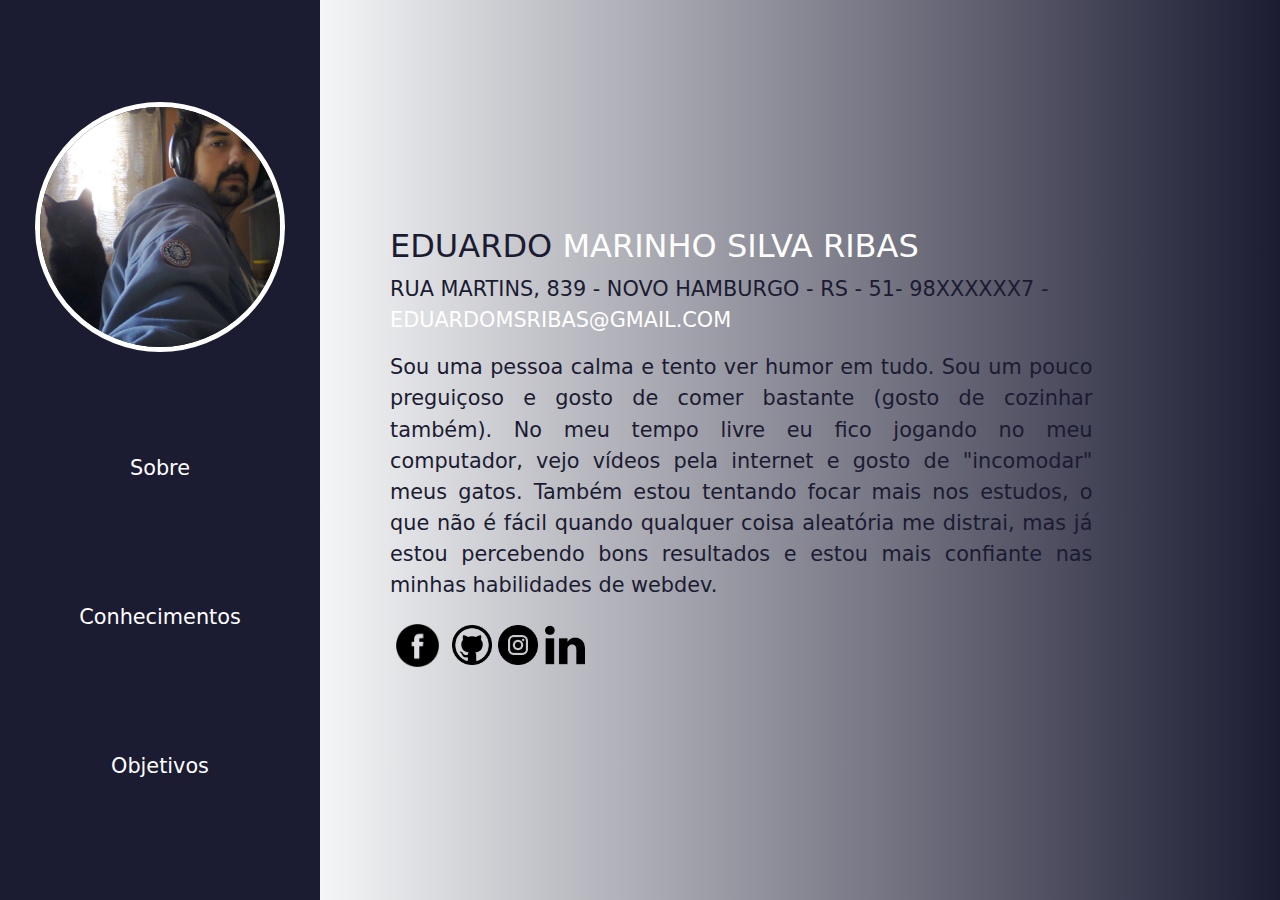
<file: src/index.html>
<!DOCTYPE html>
<html lang="en">
  <head>
    <meta charset="UTF-8" />
    <meta name="viewport" content="width=device-width, initial-scale=1.0" />
    <title>Sobre</title>
    <link rel="stylesheet" href="./bootstrap/css/bootstrap.css" />
    <link rel="stylesheet" href="./css/style.css" />
  </head>
  <body>
    <main class="container-fluid">
      <div class="row">
        <div class="col-3 d-flex flex-column justify-content-evenly align-items-center coluna1">
          <img src="./img/eu.jpg" alt="Foto Minha" class="minhaFoto" />
          <p><a class="links" href="#">Sobre</a></p>
          <p><a class="links" href="./conhecimentos.html">Conhecimentos</a></p>
          <p><a class="links" href="./objetivos.html">Objetivos</a></p>
        </div>
        <div class="col-9 coluna2 text-left d-flex flex-column justify-content-center">
          <div class="pageContent">
            <h2>EDUARDO <span>MARINHO SILVA RIBAS</span></h2>
            <p>RUA MARTINS, 839 - NOVO HAMBURGO - RS - 51- 98XXXXXX7 - <span>EDUARDOMSRIBAS@GMAIL.COM</span></p>
            <p class="text">
              Sou uma pessoa calma e tento ver humor em tudo. Sou um pouco preguiçoso e gosto de comer bastante (gosto de cozinhar também).
              No meu tempo livre eu fico jogando no meu computador, vejo vídeos pela internet e gosto de "incomodar" meus gatos. Também
              estou tentando focar mais nos estudos, o que não é fácil quando qualquer coisa aleatória me distrai, mas já estou percebendo
              bons resultados e estou mais confiante nas minhas habilidades de webdev.
            </p>
          </div>
          <div class="row">
            <div class="col">
              <a href="https://www.facebook.com/eduardo.ribas.9465" target="_blank"
                ><img class="face" src="./img/facebook.png" alt="Facebook"
              /></a>
              <a href="https://github.com/Edsamn" target="_blank"
                ><img class="github" src="./img/github_logo_icon_143772.png" alt="Github"
              /></a>
              <a href="https://www.instagram.com/edsamn_ss" target="_blank"
                ><img class="insta" src="./img/instagram.png" alt="Instagram"
              /></a>
              <a href="https://www.linkedin.com/in/eduardo-marinho-silva-ribas" target="_blank"
                ><img class="linkedin" src="./img/linkedin.png" alt="Linkedin"
              /></a>
            </div>
          </div>
        </div>
      </div>
    </main>
    <script src="./bootstrap/js/bootstrap.js"></script>
  </body>
</html>
</file>
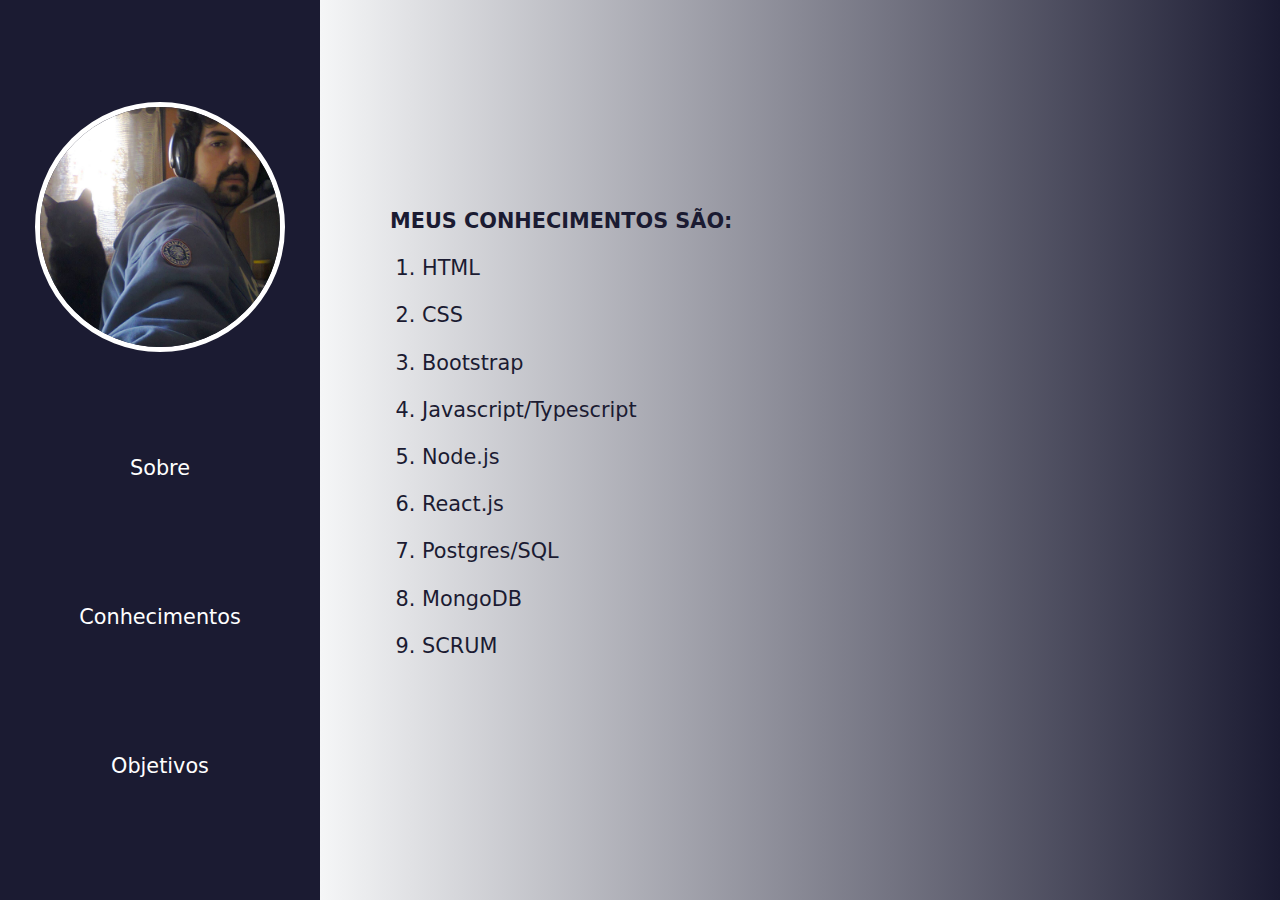
<file: src/conhecimentos.html>
<!DOCTYPE html>
<html lang="en">
  <head>
    <meta charset="UTF-8" />
    <meta name="viewport" content="width=device-width, initial-scale=1.0" />
    <title>Conhecimento</title>
    <link rel="stylesheet" href="./bootstrap/css/bootstrap.css" />
    <link rel="stylesheet" href="./css/style.css" />
  </head>
  <body>
    <main class="container-fluid">
      <div class="row">
        <div class="col-3 d-flex flex-column justify-content-evenly align-items-center coluna1">
          <img src="./img/eu.jpg" alt="Foto Minha" class="minhaFoto" />
          <p><a class="links" href="./index.html">Sobre</a></p>
          <p><a class="links" href="#">Conhecimentos</a></p>
          <p><a class="links" href="./objetivos.html">Objetivos</a></p>
        </div>
        <div class="col-9 coluna2 text-left d-flex flex-column justify-content-center">
          <p><strong>MEUS CONHECIMENTOS SÃO:</strong></p>
          <ol>
            <li class="mb-3">HTML</li>
            <li class="mb-3">CSS</li>
            <li class="mb-3">Bootstrap</li>
            <li class="mb-3">Javascript/Typescript</li>
            <li class="mb-3">Node.js</li>
            <li class="mb-3">React.js</li>
            <li class="mb-3">Postgres/SQL</li>
            <li class="mb-3">MongoDB</li>
            <li class="mb-3">SCRUM</li>
          </ol>
        </div>
      </div>
    </main>
    <script src="./bootstrap/js/bootstrap.js"></script>
  </body>
</html>
</file>
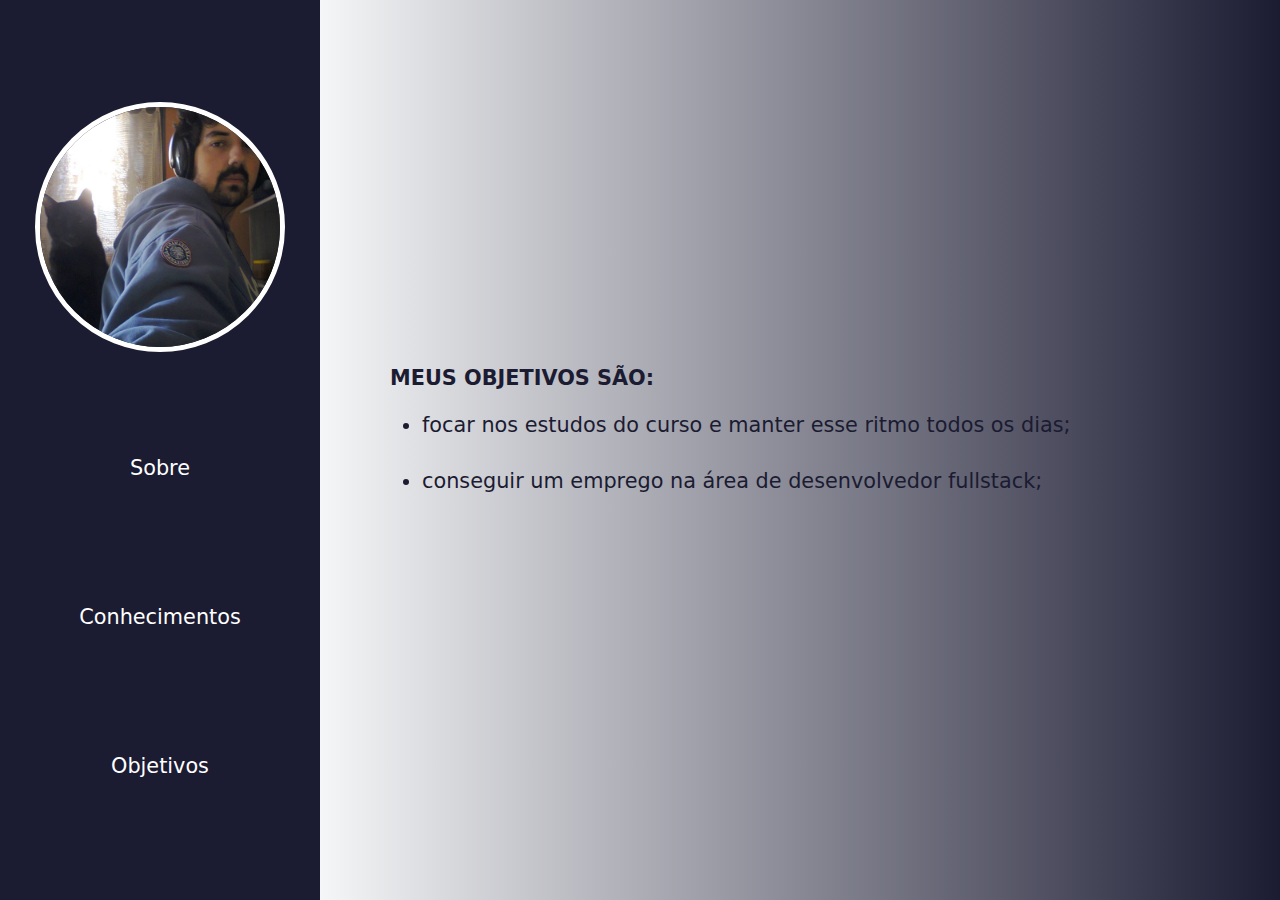
<file: src/objetivos.html>
<!DOCTYPE html>
<html lang="en">
  <head>
    <meta charset="UTF-8" />
    <meta name="viewport" content="width=device-width, initial-scale=1.0" />
    <title>Objetivos</title>
    <link rel="stylesheet" href="./bootstrap/css/bootstrap.css" />
    <link rel="stylesheet" href="./css/style.css" />
  </head>
  <body>
    <main class="container-fluid">
      <div class="row">
        <div class="col-3 d-flex flex-column justify-content-evenly align-items-center coluna1">
          <img src="./img/eu.jpg" alt="Foto Minha" class="minhaFoto" />
          <p><a class="links" href="./index.html">Sobre</a></p>
          <p><a class="links" href="./conhecimentos.html">Conhecimentos</a></p>
          <p><a class="links" href="#">Objetivos</a></p>
        </div>
        <div class="col-9 coluna2 text-left d-flex flex-column justify-content-center">
          <p><strong>MEUS OBJETIVOS SÃO:</strong></p>
          <ul>
            <li class="mb-4">focar nos estudos do curso e manter esse ritmo todos os dias;</li>
            <li class="mb-4">conseguir um emprego na área de desenvolvedor fullstack;</li>
          </ul>
        </div>
      </div>
    </main>
    <script src="./bootstrap/js/bootstrap.js"></script>
  </body>
</html>
</file>
<file: src/css/style.css>
body {
  font-size: 1.3rem;
}

.minhaFoto {
  width: 250px;
  height: 250px;
  border-radius: 50%;
  border: solid 5px white;
}

.links {
  text-decoration: none;
  color: white;
}

.links:hover {
  color: gray;
}

.coluna1 {
  height: 100vh;
  background-color: #1b1b32;
}

.coluna2 {
  color: #1b1b32;
  background: linear-gradient(90deg, #f5f6f7, #1b1b32);
  padding-left: 70px;
}

span {
  color: white;
}

.pageContent {
  width: 80%;
}

.text {
  text-align: justify;
}

.github,
.insta,
.linkedin {
  width: 40px;
  height: 40px;
}

.face {
  width: 55px;
  height: 55px;
}

.github:hover,
.insta:hover,
.linkedin:hover {
  width: 70px;
  height: 70px;
}

.face:hover {
  width: 85px;
  height: 85px;
}
</file>
